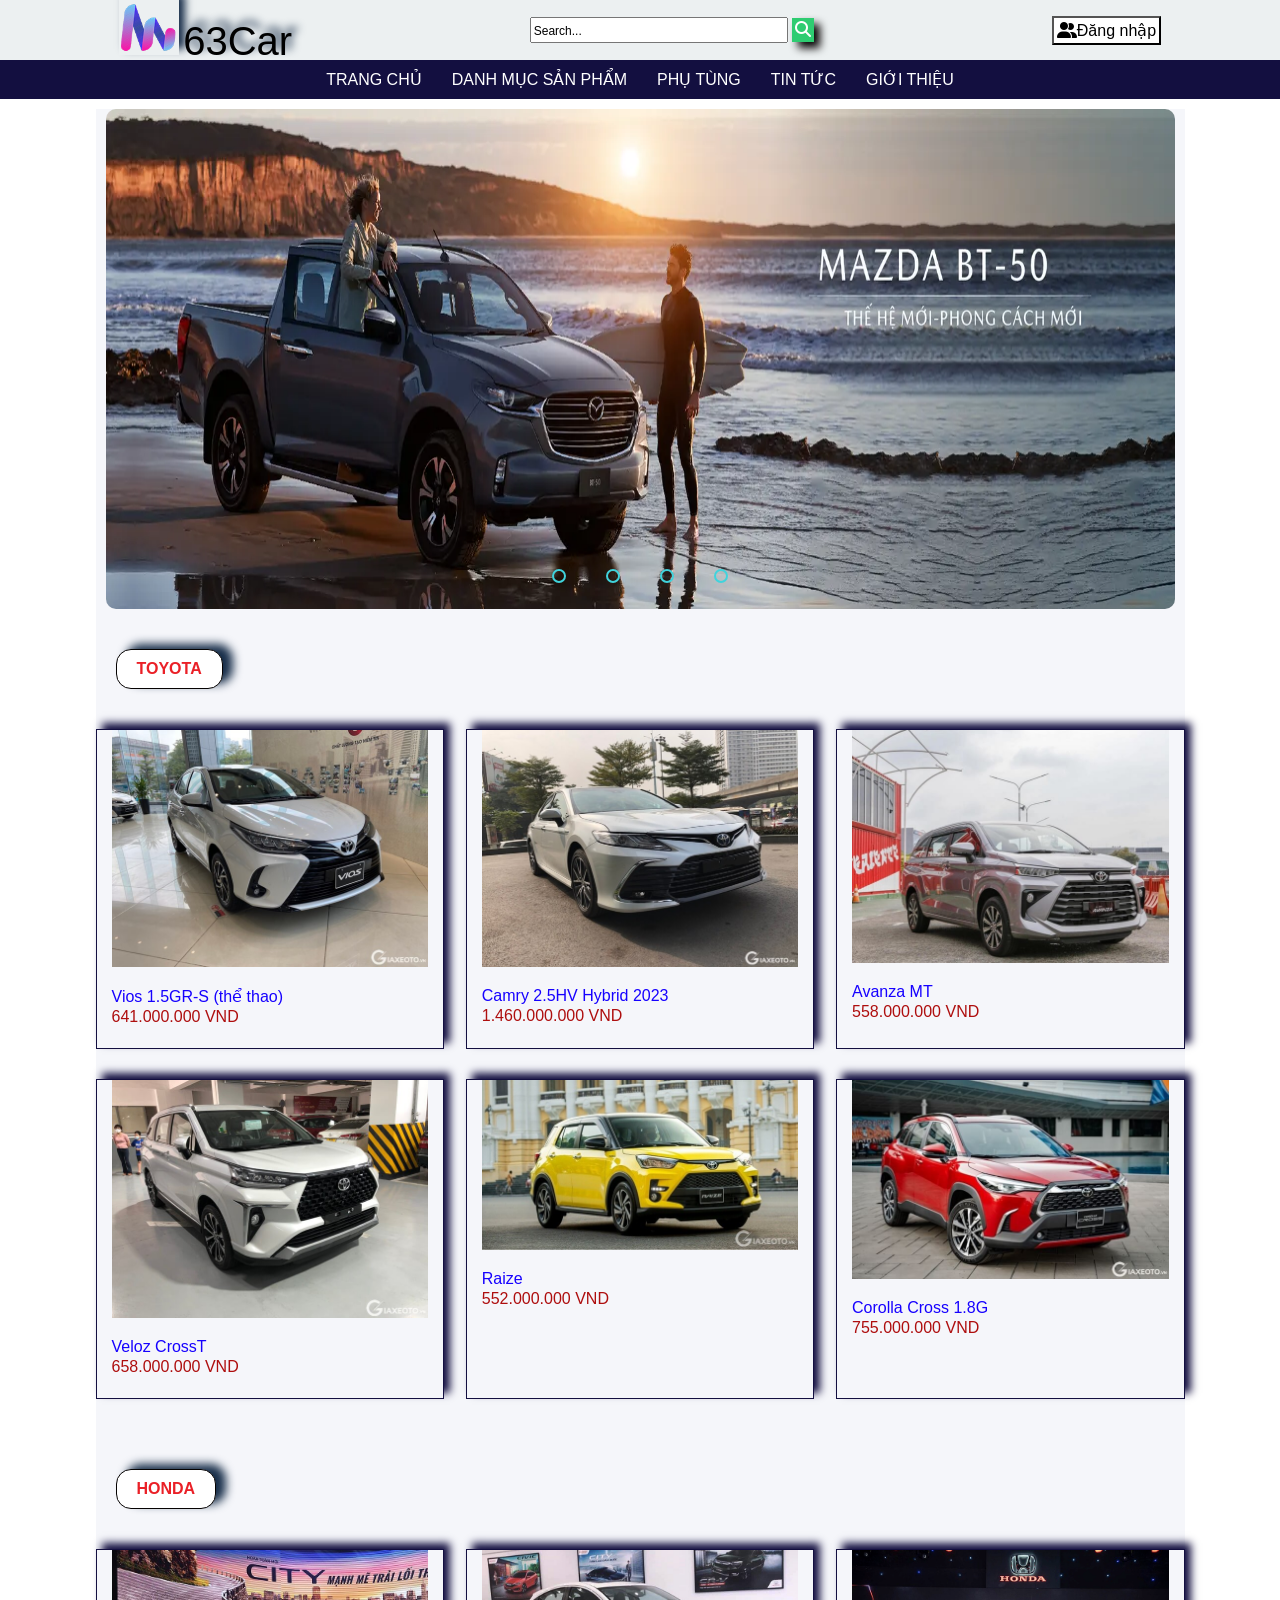
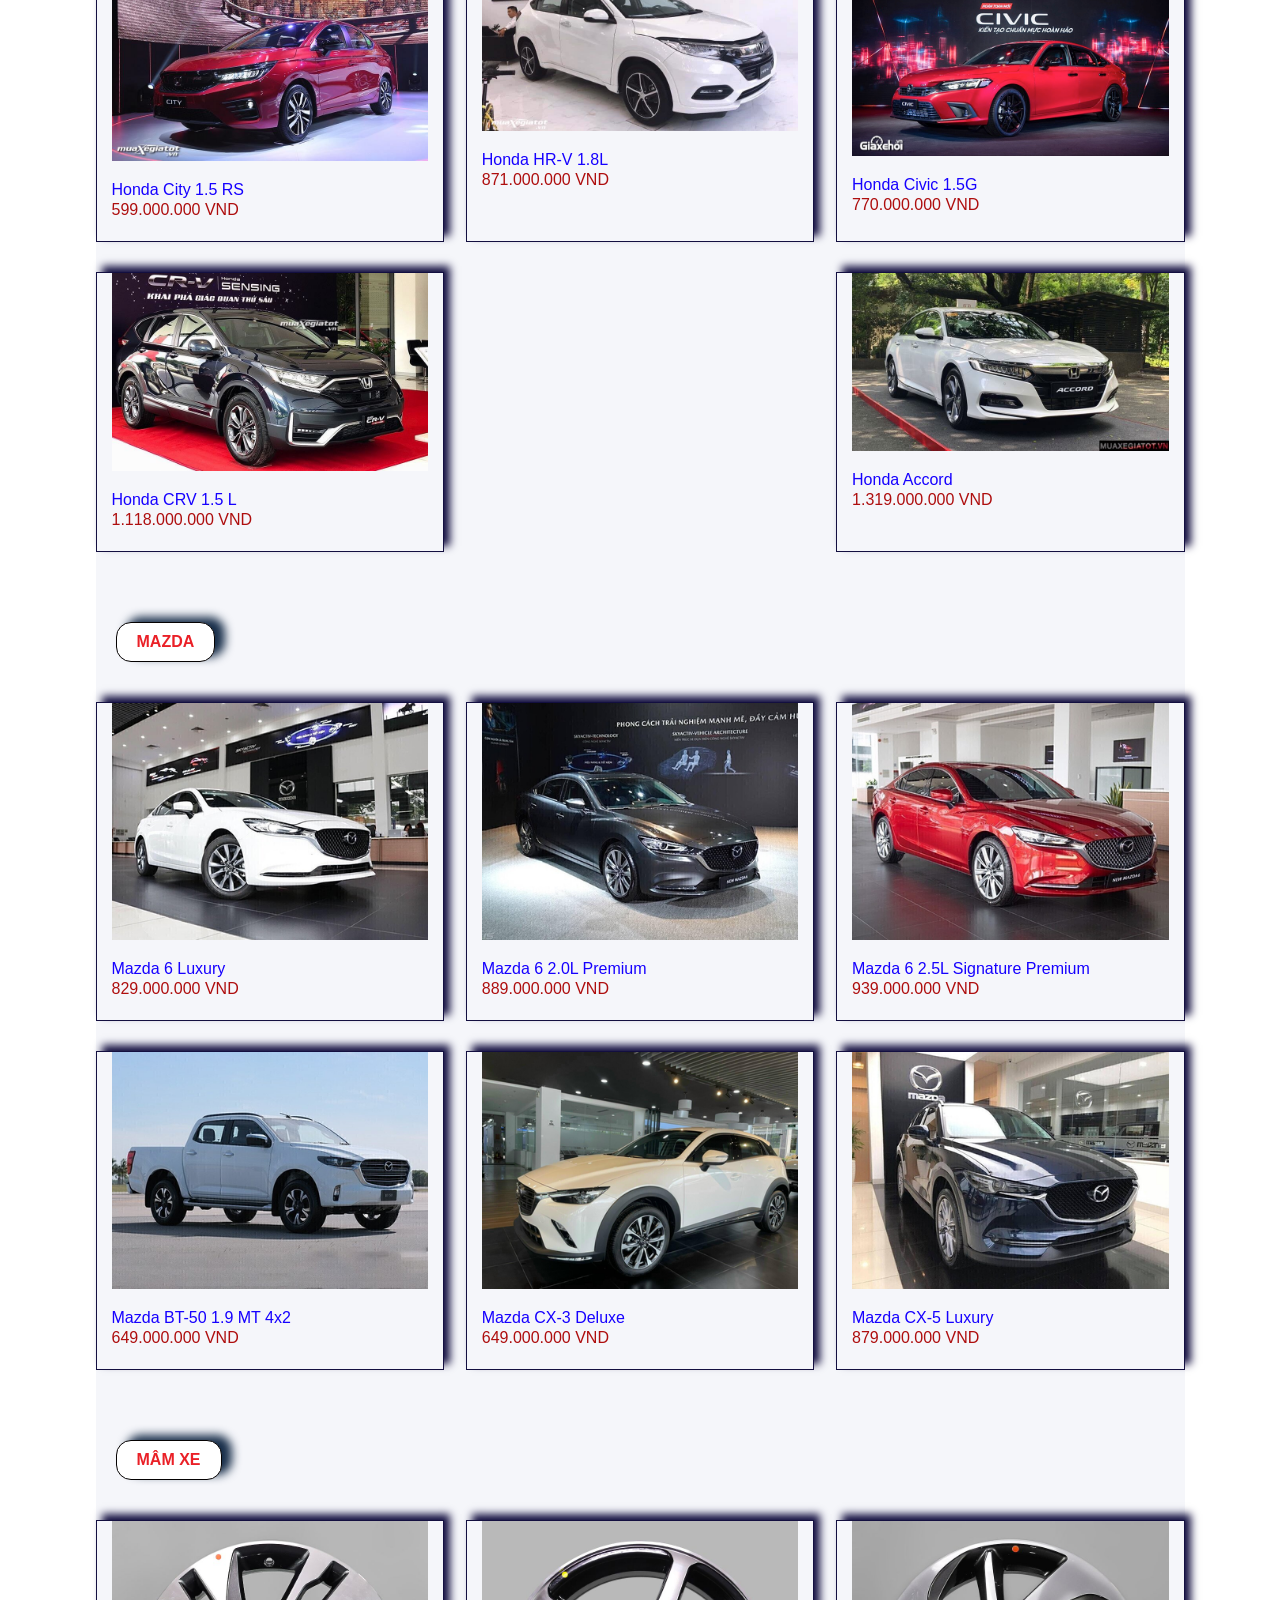
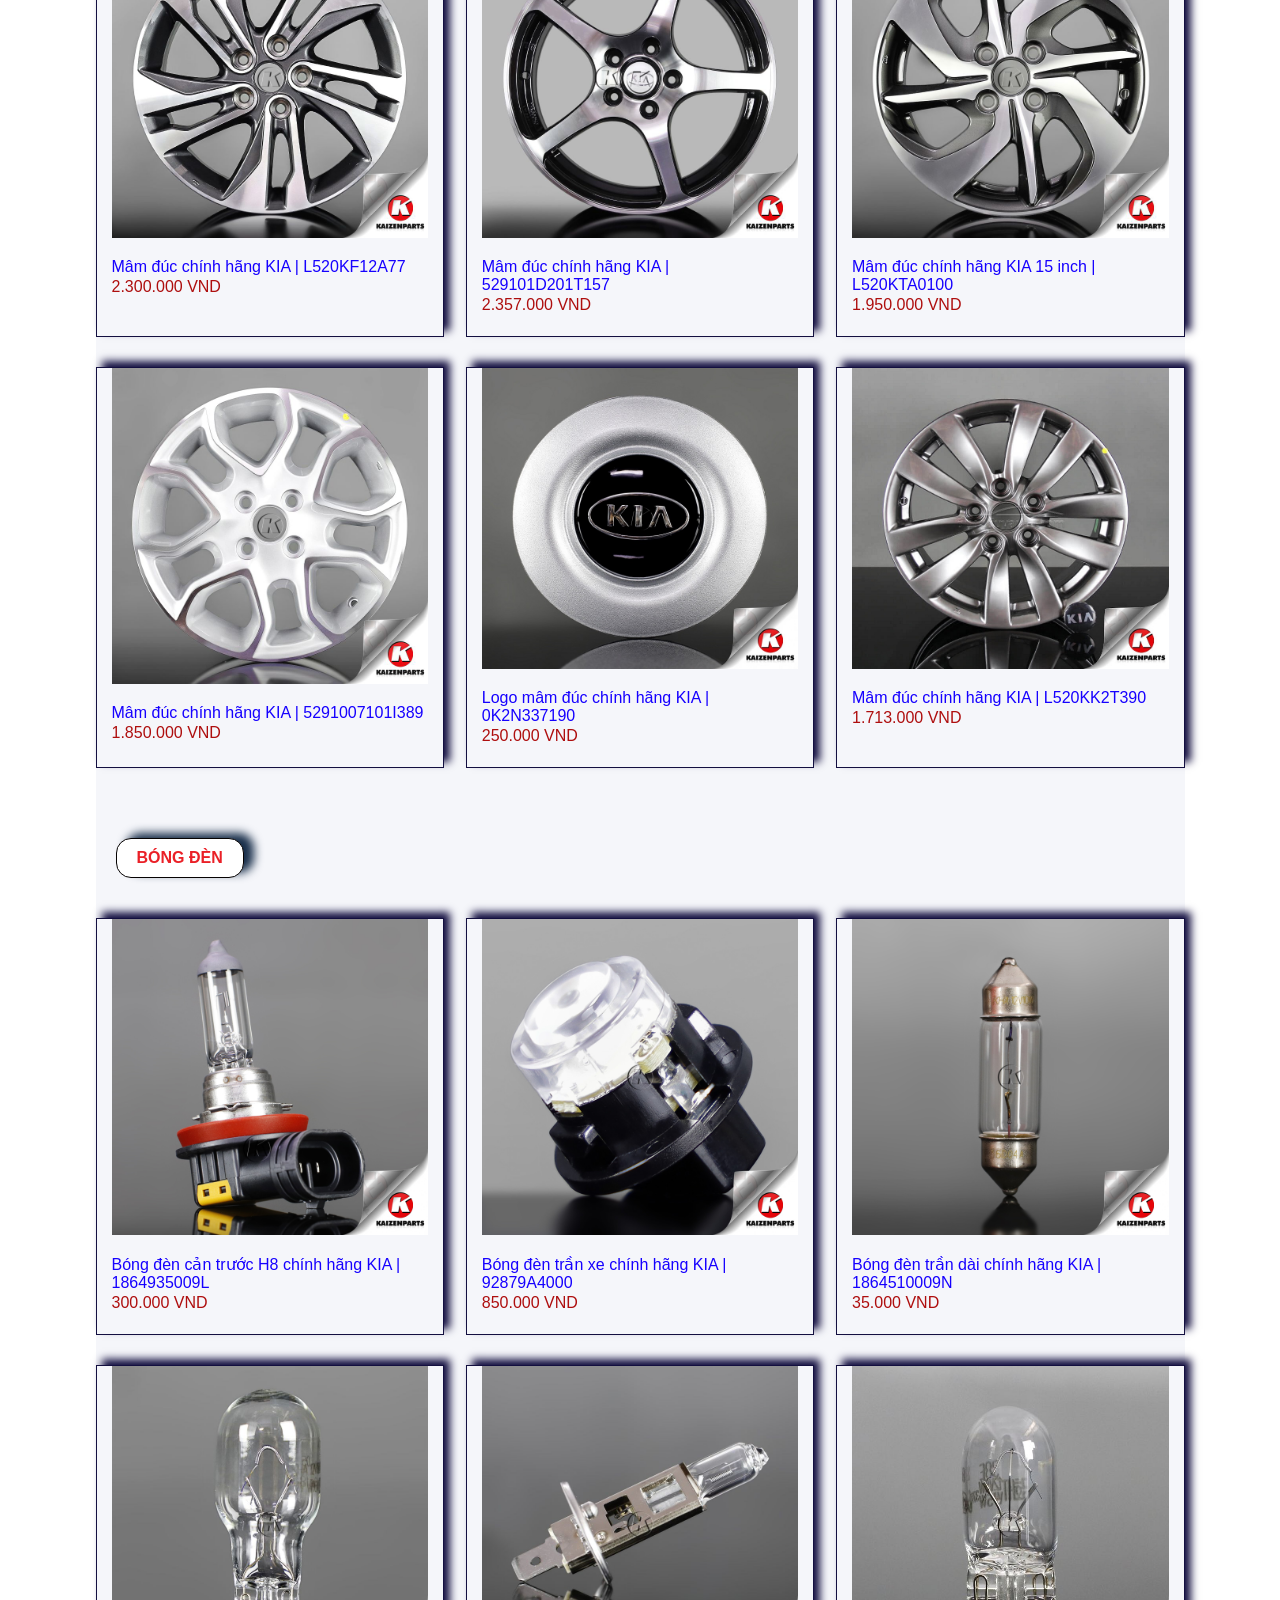
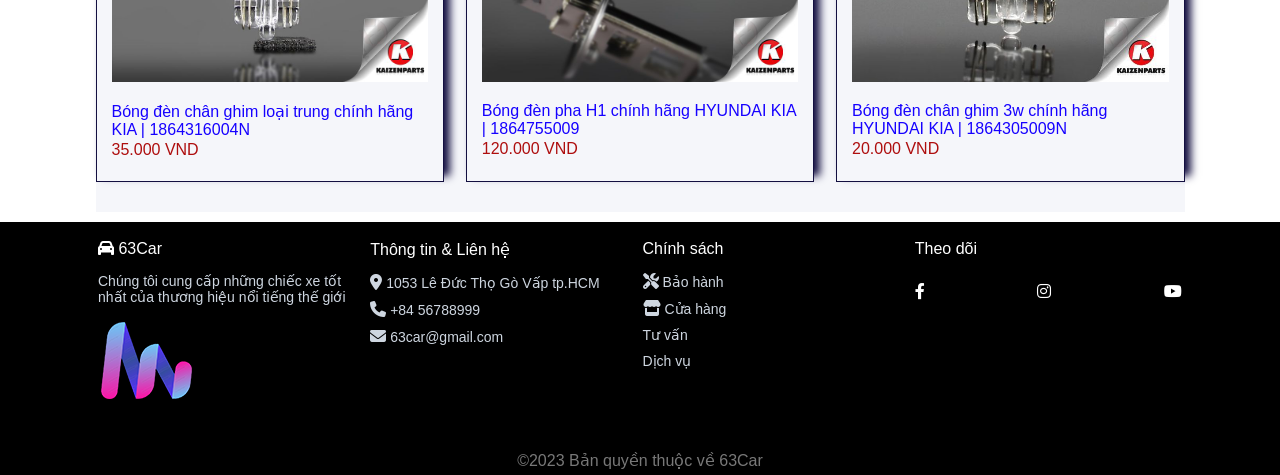
<file: html/index.html>
<!DOCTYPE html>
<html lang="en">

<head>
    <meta charset="UTF-8">
    <meta http-equiv="X-UA-Compatible" content="IE=edge">
    <meta name="viewport" content="width=device-width, initial-scale=1.0">
    <link rel="stylesheet" href="../fontawesome-free-6.4.0/css/all.css">
    <script src="../js/jquery-3.6.4.min.js"></script>
    <script src="../js/datajson.js"></script>
    <link rel="stylesheet" href="../css/style.css">
    <link rel="stylesheet" href="../css/slide.css">
    <script>
        function setMasp(masp) {
            localStorage.setItem("masp", masp)
        }
        $(document).ready(function () {
            $("#toggle").click(function () {
                $("nav").slideToggle();
            })
        })
    </script>
    <script type="text/javascript">
        var counter = 1;
        setInterval(function () {
            document.getElementById('radio' + counter).checked = true
            counter++;
            if (counter > 4) {
                counter = 1;
            }
        }, 4000);
    </script>
    <title>63Car</title>
</head>

<body>
    <div class="wrapper">
        <div class="header">
            <div class="col">
                <div class="logo">
                    <img src="../img/logo/logo.png" alt="">
                    <label for="">63Car</label>
                </div>
            </div>
            <div class="col">
                <div class="btn-tim">
                    <input placeholder="Search..." type="text">
                    <button><i class='fas fa-search'></i></button>
                </div>
            </div>
            <div class="col">
                <a href="../html/login_register.html"><button><i class="fas fa-user-friends"></i>Đăng nhập</button></a>
            </div>
        </div>
        <div id="toggle">
            <i class="fas fa-bars"></i>
        </div>
        <div class="menu">
            <nav>
                <ul class="main-menu">
                    <li>
                        <a href="../html/index.html">TRANG CHỦ</a>
                    </li>
                    <li>
                        <a href="">DANH MỤC SẢN PHẨM</a>
                        <ul class="sub-menu">
                            <li>
                                <a href="#toyota">TOYOTA</a>
                            </li>
                            <li>
                                <a href="#honda">HONDA</a>
                            </li>
                            <li>
                                <a href="#mazda">MAZDA</a>
                            </li>
                        </ul>
                    </li>
                    <li><a href="">PHỤ TÙNG</a>
                        <ul class="sub-menu">
                            <li>
                                <a href="#mamxe">MÂM XE</a>
                            </li>
                            <li>
                                <a href="#denxe">BÓNG ĐÈN</a>
                            </li>
                        </ul>
                    </li>
                    <li>
                        <a href="../html/tinTuc.html">TIN TỨC</a>
                    </li>
                    <li>
                        <a href="../html/gioithieu.html">GIỚI THIỆU</a>
                    </li>
                </ul>
            </nav>
        </div>
        <div class="container">
            <div class="wrapper-slider">
                <div class="slider">
                    <div class="slides">
                        <!-- radio buttons start -->
                        <input type="radio" name="radio-btn" id="radio1">
                        <input type="radio" name="radio-btn" id="radio2">
                        <input type="radio" name="radio-btn" id="radio3">
                        <input type="radio" name="radio-btn" id="radio4">

                        <div class="slide first">
                            <img src="../img/slideshow/banner-mazda-8-2296796j31892.webp" alt="">
                        </div>
                        <div class="slide">
                            <img src="../img/slideshow/honda/Honda-City-the-he-5.jpg" alt="">
                        </div>
                        <div class="slide">
                            <img src="../img/slideshow/mazda/11daded2-b3dd-44f0-b1e7-281f820ccb06.png" alt="">
                        </div>
                        <div class="slide">
                            <img src="../img/slideshow/toyota/homepage-banner-desktop-1600x680px.jpg" alt="">
                        </div>

                        <div class="navigation-auto">
                            <div class="auto-btn1"></div>
                            <div class="auto-btn2"></div>
                            <div class="auto-btn3"></div>
                            <div class="auto-btn4"></div>
                        </div>
                    </div>
                    <div class="navigation-manual">
                        <label for="radio1" class="manual-btn"></label>
                        <label for="radio2" class="manual-btn"></label>
                        <label for="radio3" class="manual-btn"></label>
                        <label for="radio4" class="manual-btn"></label>
                    </div>
                </div>
            </div>
            <div class="toyota" id="toyota">
                <div class="headline">
                    <h3>TOYOTA</h3>
                </div>
                <div>
                    <ul class="products">
                        <li>
                            <div class="product-item">
                                <div class="product-top">
                                    <a href="../html/chiTietSanPham.html" onclick="setMasp(1)" class="product-thumb">
                                        <img src="../img/toyota/p1-1.jpeg" alt="">
                                    </a>
                                    <a href="../html/chiTietSanPham.html" onclick="setMasp(1)" class="buy-now">Mua
                                        ngay</a>
                                    <!-- mua ngay -->
                                </div>
                                <div class="product-info">
                                    <a href="../html/chiTietSanPham.html" onclick="setMasp(1)" class="product-name">Vios
                                        1.5GR-S (thể thao)</a>
                                    <div class="product-price">641.000.000 VND</div>
                                </div>
                            </div>
                        </li>
                        <li>
                            <div class="product-item">
                                <div class="product-top">
                                    <a href="../html/chiTietSanPham.html" onclick="setMasp(2)" class="product-thumb">
                                        <img src="../img/toyota/p2-1.jpg" alt="">
                                    </a>
                                    <a href="../html/chiTietSanPham.html" onclick="setMasp(2)" class="buy-now">Mua
                                        ngay</a>
                                    <!-- mua ngay -->
                                </div>
                                <div class="product-info">
                                    <a href="../html/chiTietSanPham.html" onclick="setMasp(2)"
                                        class="product-name">Camry 2.5HV Hybrid 2023</a>
                                    <div class="product-price">1.460.000.000 VND</div>
                                </div>
                            </div>
                        </li>
                        <li>
                            <div class="product-item">
                                <div class="product-top">
                                    <a href="../html/chiTietSanPham.html" onclick="setMasp(3)" class="product-thumb">
                                        <img src="../img/toyota/p3-1.jpg" alt="">
                                    </a>
                                    <a href="../html/chiTietSanPham.html" onclick="setMasp(3)" class="buy-now">Mua
                                        ngay</a>
                                    <!-- mua ngay -->
                                </div>
                                <div class="product-info">
                                    <a href="../html/chiTietSanPham.html" onclick="setMasp(3)"
                                        class="product-name">Avanza MT</a>
                                    <div class="product-price">558.000.000 VND</div>
                                </div>
                            </div>
                        </li>
                        <li>
                            <div class="product-item">
                                <div class="product-top">
                                    <a href="../html/chiTietSanPham.html" onclick="setMasp(4)" class="product-thumb">
                                        <img src="../img/toyota/p4-1.jpg" alt="">
                                    </a>
                                    <a href="../html/chiTietSanPham.html" onclick="setMasp(4)" class="buy-now">Mua
                                        ngay</a>
                                    <!-- mua ngay -->
                                </div>
                                <div class="product-info">
                                    <a href="../html/chiTietSanPham.html" onclick="setMasp(4)"
                                        class="product-name">Veloz CrossT</a>
                                    <div class="product-price">658.000.000 VND</div>
                                </div>
                            </div>
                        </li>
                        <li>
                            <div class="product-item">
                                <div class="product-top">
                                    <a href="../html/chiTietSanPham.html" onclick="setMasp(5)" class="product-thumb">
                                        <img src="../img/toyota/p5-1.jpg" alt="">
                                    </a>
                                    <a href="../html/chiTietSanPham.html" onclick="setMasp(5)" class="buy-now">Mua
                                        ngay</a>
                                    <!-- mua ngay -->
                                </div>
                                <div class="product-info">
                                    <a href="../html/chiTietSanPham.html" onclick="setMasp(5)"
                                        class="product-name">Raize</a>
                                    <div class="product-price">552.000.000 VND</div>
                                </div>
                            </div>
                        </li>
                        <li>
                            <div class="product-item">
                                <div class="product-top">
                                    <a href="../html/chiTietSanPham.html" onclick="setMasp(6)" class="product-thumb">
                                        <img src="../img/toyota/p6-1.jpeg" alt="">
                                    </a>
                                    <a href="../html/chiTietSanPham.html" onclick="setMasp(6)" class="buy-now">Mua
                                        ngay</a>
                                    <!-- mua ngay -->
                                </div>
                                <div class="product-info">
                                    <a href="../html/chiTietSanPham.html" onclick="setMasp(6)"
                                        class="product-name">Corolla Cross 1.8G</a>
                                    <div class="product-price">755.000.000 VND</div>
                                </div>
                            </div>
                        </li>
                    </ul>
                </div>
            </div>
            <div class="honda" id="honda">
                <div class="headline">
                    <h3>HONDA</h3>
                </div>
                <div>
                    <ul class="products">
                        <li>
                            <div class="product-item">
                                <div class="product-top">
                                    <a href="../html/chiTietSanPham.html" onclick="setMasp(7)" class="product-thumb">
                                        <img src="../img/honda/p1-2.jpg" alt="">
                                    </a>
                                    <a href="../html/chiTietSanPham.html" onclick="setMasp(7)" class="buy-now">Mua
                                        ngay</a>
                                    <!-- mua ngay -->
                                </div>
                                <div class="product-info">
                                    <a href="../html/chiTietSanPham.html" onclick="setMasp(7)"
                                        class="product-name">Honda City 1.5 RS</a>
                                    <div class="product-price">599.000.000 VND</div>
                                </div>
                            </div>
                        </li>
                        <li>
                            <div class="product-item">
                                <div class="product-top">
                                    <a href="../html/chiTietSanPham.html" onclick="setMasp(8)" class="product-thumb">
                                        <img src="../img/honda/p2-2.jpg" alt="">
                                    </a>
                                    <a href="../html/chiTietSanPham.html" onclick="setMasp(8)" class="buy-now">Mua
                                        ngay</a>
                                    <!-- mua ngay -->
                                </div>
                                <div class="product-info">
                                    <a href="../html/chiTietSanPham.html" onclick="setMasp(8)"
                                        class="product-name">Honda HR-V 1.8L</a>
                                    <div class="product-price">871.000.000 VND</div>
                                </div>
                            </div>
                        </li>
                        <li>
                            <div class="product-item">
                                <div class="product-top">
                                    <a href="../html/chiTietSanPham.html" onclick="setMasp(9)" class="product-thumb">
                                        <img src="../img/honda/p3-2.jpg" alt="">
                                    </a>
                                    <a href="../html/chiTietSanPham.html" onclick="setMasp(9)" class="buy-now">Mua
                                        ngay</a>
                                    <!-- mua ngay -->
                                </div>
                                <div class="product-info">
                                    <a href="../html/chiTietSanPham.html" onclick="setMasp(9)"
                                        class="product-name">Honda Civic 1.5G</a>
                                    <div class="product-price">770.000.000 VND</div>
                                </div>
                            </div>
                        </li>
                        <li>
                            <div class="product-item">
                                <div class="product-top">
                                    <a href="../html/chiTietSanPham.html" onclick="setMasp(10)" class="product-thumb">
                                        <img src="../img/honda/p4-2.jpg" alt="">
                                    </a>
                                    <a href="../html/chiTietSanPham.html" onclick="setMasp(10)" class="buy-now">Mua
                                        ngay</a>
                                    <!-- mua ngay -->
                                </div>
                                <div class="product-info">
                                    <a href="../html/chiTietSanPham.html" onclick="setMasp(10)"
                                        class="product-name">Honda CRV 1.5 L</a>
                                    <div class="product-price">1.118.000.000 VND</div>
                                </div>
                            </div>
                        </li>
                        <li>
                            <div class="product-item">
                                <div class="product-top">
                                    <a href="../html/chiTietSanPham.html" onclick="setMasp(11)" class="product-thumb">
                                        <img src="../img/honda/p5-2.jpg" alt="">
                                    </a>
                                    <a href="../html/chiTietSanPham.html" onclick="setMasp(11)" class="buy-now">Mua
                                        ngay</a>
                                    <!-- mua ngay -->
                                </div>
                                <div class="product-info">
                                    <a href="../html/chiTietSanPham.html" onclick="setMasp(11)"
                                        class="product-name">Honda Accord</a>
                                    <div class="product-price">1.319.000.000 VND</div>
                                </div>
                            </div>
                        </li>
                    </ul>
                </div>
            </div>
            <div class="mazda" id="mazda">
                <div class="headline">
                    <h3>MAZDA</h3>
                </div>
                <div>
                    <ul class="products">
                        <li>
                            <div class="product-item">
                                <div class="product-top">
                                    <a href="../html/chiTietSanPham.html" onclick="setMasp(12)" class="product-thumb">
                                        <img src="../img/mazda/p1-3.webp" alt="">
                                    </a>
                                    <a href="../html/chiTietSanPham.html" onclick="setMasp(12)" class="buy-now">Mua
                                        ngay</a>
                                    <!-- mua ngay -->
                                </div>
                                <div class="product-info">
                                    <a href="../html/chiTietSanPham.html" onclick="setMasp(12)" class="product-name">
                                        Mazda 6 Luxury</a>
                                    <div class="product-price">829.000.000 VND</div>
                                </div>
                            </div>
                        </li>
                        <li>
                            <div class="product-item">
                                <div class="product-top">
                                    <a href="../html/chiTietSanPham.html" onclick="setMasp(13)" class="product-thumb">
                                        <img src="../img/mazda/p2-3.webp" alt="">
                                    </a>
                                    <a href="../html/chiTietSanPham.html" onclick="setMasp(13)" class="buy-now">Mua
                                        ngay</a>
                                    <!-- mua ngay -->
                                </div>
                                <div class="product-info">
                                    <a href="../html/chiTietSanPham.html" onclick="setMasp(13)" class="product-name">
                                        Mazda 6 2.0L Premium</a>
                                    <div class="product-price">889.000.000 VND</div>
                                </div>
                            </div>
                        </li>
                        <li>
                            <div class="product-item">
                                <div class="product-top">
                                    <a href="../html/chiTietSanPham.html" onclick="setMasp(14)" class="product-thumb">
                                        <img src="../img/mazda/p3-3.webp" alt="">
                                    </a>
                                    <a href="../html/chiTietSanPham.html" onclick="setMasp(14)" class="buy-now">Mua
                                        ngay</a>
                                    <!-- mua ngay -->
                                </div>
                                <div class="product-info">
                                    <a href="../html/chiTietSanPham.html" onclick="setMasp(14)" class="product-name">
                                        Mazda 6 2.5L Signature Premium</a>
                                    <div class="product-price">939.000.000 VND</div>
                                </div>
                            </div>
                        </li>
                        <li>
                            <div class="product-item">
                                <div class="product-top">
                                    <a href="../html/chiTietSanPham.html" onclick="setMasp(15)" class="product-thumb">
                                        <img src="../img/mazda/p4-3.webp" alt="">
                                    </a>
                                    <a href="../html/chiTietSanPham.html" onclick="setMasp(15)" class="buy-now">Mua
                                        ngay</a>
                                    <!-- mua ngay -->
                                </div>
                                <div class="product-info">
                                    <a href="../html/chiTietSanPham.html" onclick="setMasp(15)" class="product-name">
                                    Mazda BT-50 1.9 MT 4x2</a>
                                    <div class="product-price">649.000.000 VND</div>
                                </div>
                            </div>
                        </li>
                        <li>
                            <div class="product-item">
                                <div class="product-top">
                                    <a href="../html/chiTietSanPham.html" onclick="setMasp(16)" class="product-thumb">
                                        <img src="../img/mazda/p5-3.webp" alt="">
                                    </a>
                                    <a href="../html/chiTietSanPham.html" onclick="setMasp(16)" class="buy-now">Mua
                                        ngay</a>
                                    <!-- mua ngay -->
                                </div>
                                <div class="product-info">
                                    <a href="../html/chiTietSanPham.html" onclick="setMasp(16)"
                                        class="product-name">Mazda CX-3 Deluxe</a>
                                    <div class="product-price">649.000.000 VND</div>
                                </div>
                            </div>
                        </li>
                        <li>
                            <div class="product-item">
                                <div class="product-top">
                                    <a href="../html/chiTietSanPham.html" onclick="setMasp(17)" class="product-thumb">
                                        <img src="../img/mazda/p6-3.webp" alt="">
                                    </a>
                                    <a href="../html/chiTietSanPham.html" onclick="setMasp(17)" class="buy-now">Mua
                                        ngay</a>
                                    <!-- mua ngay -->
                                </div>
                                <div class="product-info">
                                    <a href="../html/chiTietSanPham.html" onclick="setMasp(17)" class="product-name">
                                        Mazda CX-5 Luxury</a>
                                    <div class="product-price">879.000.000 VND</div>
                                </div>
                            </div>
                        </li>
                    </ul>
                </div>
            </div>

            <!--------Phụ tùng ------->
            <div class="phutung-mamxe" id="mamxe">
                <div class="headline">
                    <h3>MÂM XE</h3>
                </div>
                <div>
                    <ul class="products">
                        <li>
                            <div class="product-item">
                                <div class="product-top">
                                    <a href="../html/chiTietSanPham.html" onclick="setMasp(18)" class="product-thumb">
                                        <img src="../img/mamxe/ptm1.jpg" alt="">
                                    </a>
                                    <a href="../html/chiTietSanPham.html" onclick="setMasp(18)" class="buy-now">Mua
                                        ngay</a>
                                    <!-- mua ngay -->
                                </div>
                                <div class="product-info">
                                    <a href="../html/chiTietSanPham.html" onclick="setMasp(18)" class="product-name">Mâm
                                        đúc chính hãng KIA | L520KF12A77</a>
                                    <div class="product-price">2.300.000 VND</div>
                                </div>
                            </div>
                        </li>
                        <li>
                            <div class="product-item">
                                <div class="product-top">
                                    <a href="../html/chiTietSanPham.html" onclick="setMasp(19)" class="product-thumb">
                                        <img src="../img/mamxe/ptm2.jpg" alt="">
                                    </a>
                                    <a href="../html/chiTietSanPham.html" onclick="setMasp(19)" class="buy-now">Mua
                                        ngay</a>
                                    <!-- mua ngay -->
                                </div>
                                <div class="product-info">
                                    <a href="../html/chiTietSanPham.html" onclick="setMasp(19)" class="product-name">Mâm
                                        đúc chính hãng KIA | 529101D201T157</a>
                                    <div class="product-price">2.357.000 VND</div>
                                </div>
                            </div>
                        </li>
                        <li>
                            <div class="product-item">
                                <div class="product-top">
                                    <a href="../html/chiTietSanPham.html" onclick="setMasp(20)" class="product-thumb">
                                        <img src="../img/mamxe/ptm3.jpg" alt="">
                                    </a>
                                    <a href="../html/chiTietSanPham.html" onclick="setMasp(20)" class="buy-now">Mua
                                        ngay</a>
                                    <!-- mua ngay -->
                                </div>
                                <div class="product-info">
                                    <a href="../html/chiTietSanPham.html" onclick="setMasp(20)" class="product-name">Mâm
                                        đúc chính hãng KIA 15 inch | L520KTA0100</a>
                                    <div class="product-price">1.950.000 VND</div>
                                </div>
                            </div>
                        </li>
                        <li>
                            <div class="product-item">
                                <div class="product-top">
                                    <a href="../html/chiTietSanPham.html" onclick="setMasp(21)" class="product-thumb">
                                        <img src="../img/mamxe/ptm4.jpg" alt="">
                                    </a>
                                    <a href="../html/chiTietSanPham.html" onclick="setMasp(21)" class="buy-now">Mua
                                        ngay</a>
                                    <!-- mua ngay -->
                                </div>
                                <div class="product-info">
                                    <a href="../html/chiTietSanPham.html" onclick="setMasp(21)" class="product-name">Mâm
                                        đúc chính hãng KIA | 5291007101I389</a>
                                    <div class="product-price">1.850.000 VND</div>
                                </div>
                            </div>
                        </li>
                        <li>
                            <div class="product-item">
                                <div class="product-top">
                                    <a href="../html/chiTietSanPham.html" onclick="setMasp(22)" class="product-thumb">
                                        <img src="../img/mamxe/ptm5.jpg" alt="">
                                    </a>
                                    <a href="../html/chiTietSanPham.html" onclick="setMasp(22)" class="buy-now">Mua
                                        ngay</a>
                                    <!-- mua ngay -->
                                </div>
                                <div class="product-info">
                                    <a href="../html/chiTietSanPham.html" onclick="setMasp(22)"
                                        class="product-name">Logo mâm đúc chính hãng KIA | 0K2N337190</a>
                                    <div class="product-price">250.000 VND</div>
                                </div>
                            </div>
                        </li>
                        <li>
                            <div class="product-item">
                                <div class="product-top">
                                    <a href="../html/chiTietSanPham.html" onclick="setMasp(23)" class="product-thumb">
                                        <img src="../img/mamxe/ptm6.jpg" alt="">
                                    </a>
                                    <a href="../html/chiTietSanPham.html" onclick="setMasp(23)" class="buy-now">Mua
                                        ngay</a>
                                    <!-- mua ngay -->
                                </div>
                                <div class="product-info">
                                    <a href="../html/chiTietSanPham.html" onclick="setMasp(23)" class="product-name">Mâm
                                        đúc chính hãng KIA | L520KK2T390</a>
                                    <div class="product-price">1.713.000 VND</div>
                                </div>
                            </div>
                        </li>

                    </ul>
                </div>
            </div>

            <div class="phutung-denxe" id="denxe">
                <div class="headline">
                    <h3>BÓNG ĐÈN</h3>
                </div>
                <div>
                    <ul class="products">
                        <li>
                            <div class="product-item">
                                <div class="product-top">
                                    <a href="../html/chiTietSanPham.html" onclick="setMasp(24)" class="product-thumb">
                                        <img src="../img/bongden/bd1.jpg" alt="">
                                    </a>
                                    <a href="../html/chiTietSanPham.html" onclick="setMasp(24)" class="buy-now">Mua
                                        ngay</a>
                                    <!-- mua ngay -->
                                </div>
                                <div class="product-info">
                                    <a href="../html/chiTietSanPham.html" onclick="setMasp(24)"
                                        class="product-name">Bóng đèn cản trước H8 chính hãng KIA |
                                        1864935009L</a>
                                    <div class="product-price">300.000 VND</div>
                                </div>
                            </div>
                        </li>
                        <li>
                            <div class="product-item">
                                <div class="product-top">
                                    <a href="../html/chiTietSanPham.html" onclick="setMasp(25)" class="product-thumb">
                                        <img src="../img/bongden/bd2.jpg" alt="">
                                    </a>
                                    <a href="../html/chiTietSanPham.html" onclick="setMasp(25)" class="buy-now">Mua
                                        ngay</a>
                                    <!-- mua ngay -->
                                </div>
                                <div class="product-info">
                                    <a href="../html/chiTietSanPham.html" onclick="setMasp(25)"
                                        class="product-name">Bóng đèn trần xe chính hãng KIA | 92879A4000</a>
                                    <div class="product-price">850.000 VND</div>
                                </div>
                            </div>
                        </li>
                        <li>
                            <div class="product-item">
                                <div class="product-top">
                                    <a href="../html/chiTietSanPham.html" onclick="setMasp(26)" class="product-thumb">
                                        <img src="../img/bongden/bd3.jpg" alt="">
                                    </a>
                                    <a href="../html/chiTietSanPham.html" onclick="setMasp(26)" class="buy-now">Mua
                                        ngay</a>
                                    <!-- mua ngay -->
                                </div>
                                <div class="product-info">
                                    <a href="../html/chiTietSanPham.html" onclick="setMasp(26)"
                                        class="product-name">Bóng đèn trần dài chính hãng KIA | 1864510009N</a>
                                    <div class="product-price">35.000 VND</div>
                                </div>
                            </div>
                        </li>
                        <li>
                            <div class="product-item">
                                <div class="product-top">
                                    <a href="../html/chiTietSanPham.html" onclick="setMasp(27)" class="product-thumb">
                                        <img src="../img/bongden/bd4.jpg" alt="">
                                    </a>
                                    <a href="../html/chiTietSanPham.html" onclick="setMasp(27)" class="buy-now">Mua
                                        ngay</a>
                                    <!-- mua ngay -->
                                </div>
                                <div class="product-info">
                                    <a href="../html/chiTietSanPham.html" onclick="setMasp(27)"
                                        class="product-name">Bóng đèn chân ghim loại trung chính hãng KIA |
                                        1864316004N</a>
                                    <div class="product-price">35.000 VND</div>
                                </div>
                            </div>
                        </li>
                        <li>
                            <div class="product-item">
                                <div class="product-top">
                                    <a href="../html/chiTietSanPham.html" onclick="setMasp(28)" class="product-thumb">
                                        <img src="../img/bongden/bd5.jpg" alt="">
                                    </a>
                                    <a href="../html/chiTietSanPham.html" onclick="setMasp(28)" class="buy-now">Mua
                                        ngay</a>
                                    <!-- mua ngay -->
                                </div>
                                <div class="product-info">
                                    <a href="../html/chiTietSanPham.html" onclick="setMasp(28)"
                                        class="product-name">Bóng đèn pha H1 chính hãng HYUNDAI KIA |
                                        1864755009</a>
                                    <div class="product-price">120.000 VND</div>
                                </div>
                            </div>
                        </li>
                        <li>
                            <div class="product-item">
                                <div class="product-top">
                                    <a href="../html/chiTietSanPham.html" onclick="setMasp(29)" class="product-thumb">
                                        <img src="../img/bongden/bd6.jpg" alt="">
                                    </a>
                                    <a href="../html/chiTietSanPham.html" onclick="setMasp(29)" class="buy-now">Mua
                                        ngay</a>
                                    <!-- mua ngay -->
                                </div>
                                <div class="product-info">
                                    <a href="../html/chiTietSanPham.html" onclick="setMasp(29)"
                                        class="product-name">Bóng đèn chân ghim 3w chính hãng HYUNDAI KIA |
                                        1864305009N</a>
                                    <div class="product-price">20.000 VND</div>
                                </div>
                            </div>
                        </li>
                    </ul>
                </div>
            </div>

        </div>
        <footer>
            <div class="table">
                <div class="col">
                    <h3><i class="fa fa-car"></i> 63Car</h3>
                    <div class="row">
                        <P>Chúng tôi cung cấp những chiếc xe tốt nhất của thương hiệu nổi tiếng thế giới</P>
                        <p><img src="../img/logo/logo.png" alt=""></p>
                    </div>
                </div>
                <div class="col">
                    <h3>Thông tin & Liên hệ</h3>
                    <div class="row">
                        <p><i class="fa fa-location-dot"></i> 1053 Lê Đức Thọ Gò Vấp tp.HCM</p>
                        <P><i class="fas fa-phone"></i> +84 56788999</P>
                        <p><i class="fa fa-envelope"></i> 63car@gmail.com</p>
                    </div>
                </div>
                <div class="col">
                    <h3>Chính sách</h3>
                    <div class="row">
                        <P><i class="fa fa-screwdriver-wrench"></i> Bảo hành</P>
                        <p><i class="fa-solid fa-store"></i> Cửa hàng</p>
                        <p>Tư vấn</p>
                        <p>Dịch vụ</p>
                    </div>

                </div>
                <div class="col">
                    <h3>Theo dõi</h3>
                    <div class="row">
                        <p><a href=""><i class="fa-brands fa-facebook-f"></i></a></p>
                        <p><a href=""><i class="fa-brands fa-instagram"></i></a></p>
                        <p><a href=""><i class="fa-brands fa-youtube"></i></a></p>
                    </div>
                </div>
            </div>
        </footer>
        <div class="footer-bot">
            <P>©2023 Bản quyền thuộc về 63Car</P>
        </div>
    </div>
    </div>
 
</body>

</html>
</file>
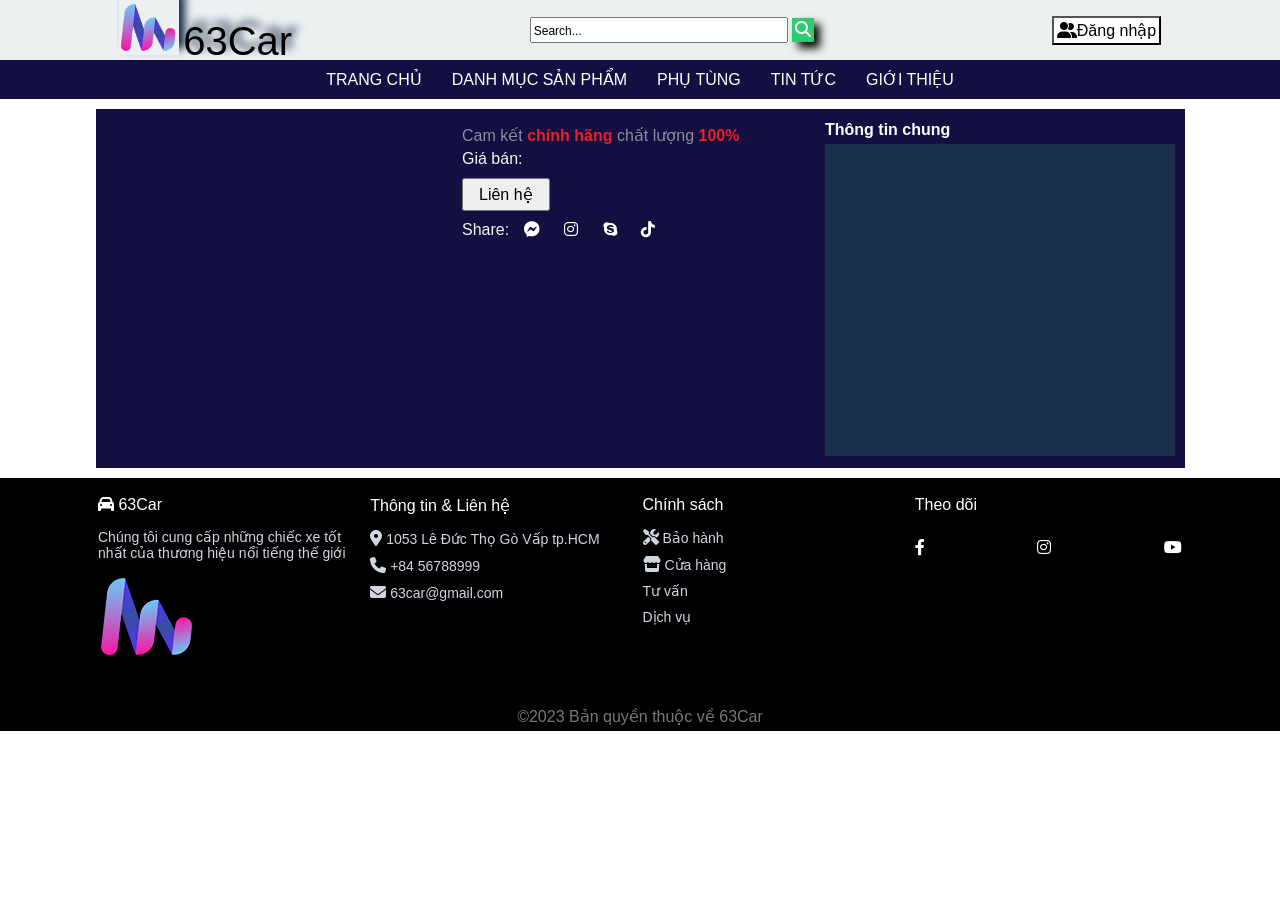
<file: html/chiTietSanPham.html>
<!DOCTYPE html>
<html lang="en">

<head>
    <meta charset="UTF-8">
    <meta http-equiv="X-UA-Compatible" content="IE=edge">
    <meta name="viewport" content="width=device-width, initial-scale=1.0">
    <link rel="stylesheet" href="../fontawesome-free-6.4.0/css/all.css">
    <script src="../js/jquery-3.6.4.min.js"></script>
    <script src="../js/chiTietSanPham.js"></script>
    <link rel="stylesheet" href="../css/style.css">
    <title>Chi tiết</title>
    <script>
        $(document).ready(function () {
            $("#toggle").click(function () {
                $("nav").slideToggle();
            })
        })
    </script>
</head>
<body>
    <div class="wrapper">
        <div class="header">
            <div class="col">
                <div class="logo">
                    <img src="../img/logo/logo.png" alt="">
                    <label for="">63Car</label>
                </div>
            </div>
            <div class="col">
                <div class="btn-tim">
                    <input placeholder="Search..." type="text">
                    <button><i class='fas fa-search'></i></button>
                </div>
            </div>
            <div class="col">
                <a href="../html/login_register.html"><button><i class="fas fa-user-friends"></i>Đăng nhập</button></a>
            </div>
        </div>
        <div id="toggle">
            <i class="fas fa-bars"></i>
        </div>
        <div class="menu">
            <nav>
                <ul class="main-menu">
                    <li>
                        <a href="../html/index.html">TRANG CHỦ</a>
                    </li>
                    <li>
                        <a href="">DANH MỤC SẢN PHẨM</a>
                        <ul class="sub-menu">
                            <li>
                                <a href="../html/index.html#toyota">TOYOTA</a>
                            </li>
                            <li>
                                <a href="../html/index.html#honda">HONDA</a>
                            </li>
                            <li>
                                <a href="../html/index.html#mazda">MAZDA</a>
                            </li>
                        </ul>
                    </li>
                    <li><a href="">PHỤ TÙNG</a>
                        <ul class="sub-menu">
                            <li>
                                <a href="../html/index.html#mamxe">MÂM XE</a>
                            </li>
                            <li>
                                <a href="../html/index.html#denxe">BÓNG ĐÈN</a>
                            </li>
                        </ul>
                    </li>
                    <li>
                        <a href="../html/tinTuc.html">TIN TỨC</a>
                    </li>
                    <li>
                        <a href="../html/gioithieu.html">GIỚI THIỆU</a>
                    </li>
                </ul>
            </nav>
        </div>
        <div class="container">
            <div class="information">
                <div class="row">
                    <div class="col" id="picture">
                    </div>
                    <div class="col">
                        <h3 id="tensp"></h3>
                        <p>Cam kết <b>chính hãng</b> chất lượng <b>100%</b></p>
                        <div class="price">
                            Giá bán: <h4 id="dongia"></h4> 
                        </div>
                        <button>Liên hệ</button>
                        <div class="link">Share:
                            <a href=""><i class="fa-brands fa-facebook-messenger"></i></a>
                            <a href=""><i class="fa-brands fa-instagram"></i></a>
                            <a href=""><i class="fa-brands fa-skype"></i></a>
                            <a href=""><i class="fa-brands fa-tiktok"></i></a>
                        </div>
                    </div>
                    <div class="col">
                        <h3>Thông tin chung</h3>
                        <div class="mota" id="mota"></div>
                    </div>
                </div>
            </div>
        </div>
        <footer>
            <div class="table">
                <div class="col">
                    <h3><i class="fa fa-car"></i> 63Car</h3>
                    <div class="row">
                        <P>Chúng tôi cung cấp những chiếc xe tốt nhất của thương hiệu nổi tiếng thế giới</P>
                        <p><img src="../img/logo/logo.png" alt=""></p>
                    </div>
                </div>
                <div class="col">
                    <h3>Thông tin & Liên hệ</h3>
                    <div class="row">
                        <p><i class="fa fa-location-dot"></i> 1053 Lê Đức Thọ Gò Vấp tp.HCM</p>
                        <P><i class="fas fa-phone"></i> +84 56788999</P>
                        <p><i class="fa fa-envelope"></i> 63car@gmail.com</p>
                    </div>
                </div>
                <div class="col">
                    <h3>Chính sách</h3>
                    <div class="row">
                        <P><i class="fa fa-screwdriver-wrench"></i> Bảo hành</P>
                        <p><i class="fa-solid fa-store"></i> Cửa hàng</p>
                        <p>Tư vấn</p>
                        <p>Dịch vụ</p>
                    </div>

                </div>
                <div class="col">
                    <h3>Theo dõi</h3>
                    <div class="row">
                        <p><a href=""><i class="fa-brands fa-facebook-f"></i></a></p>
                        <p><a href=""><i class="fa-brands fa-instagram"></i></a></p>
                        <p><a href=""><i class="fa-brands fa-youtube"></i></a></p>
                    </div>
                </div>
            </div>
        </footer>
        <div class="footer-bot">
            <P>©2023 Bản quyền thuộc về 63Car</P>
        </div>
    </div>
    </div>
</body>

</html>
</file>
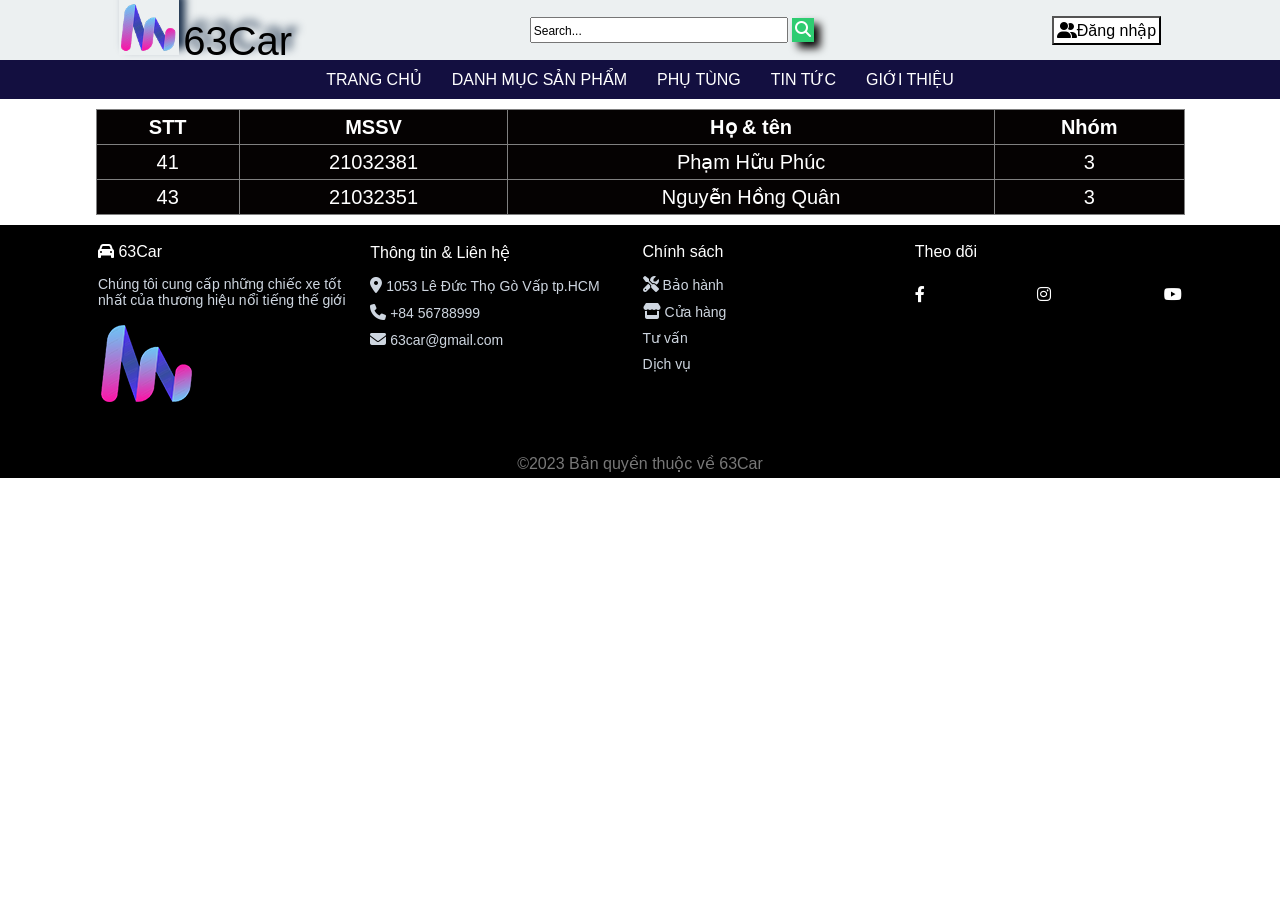
<file: html/gioithieu.html>
<!DOCTYPE html>
<html lang="en">

<head>
    <meta charset="UTF-8">
    <meta http-equiv="X-UA-Compatible" content="IE=edge">
    <meta name="viewport" content="width=device-width, initial-scale=1.0">
    <link rel="stylesheet" href="../fontawesome-free-6.4.0/css/all.css">
    <script src="../js/jquery-3.6.4.min.js"></script>
    <link rel="stylesheet" href="../css/style.css">
    <title>Chi tiết</title>
    <script>
        $(document).ready(function () {
            $("#toggle").click(function () {
                $("nav").slideToggle();
            })
        })
    </script>
</head>
<body>
    <div class="wrapper">
        <div class="header">
            <div class="col">
                <div class="logo">
                    <img src="../img/logo/logo.png" alt="">
                    <label for="">63Car</label>
                </div>
            </div>
            <div class="col">
                <div class="btn-tim">
                    <input placeholder="Search..." type="text">
                    <button><i class='fas fa-search'></i></button>
                </div>
            </div>
            <div class="col">
                <a href="../html/login_register.html"><button><i class="fas fa-user-friends"></i>Đăng nhập</button></a>
            </div>
        </div>
        <div id="toggle">
            <i class="fas fa-bars"></i>
        </div>
        <div class="menu">
            <nav>
                <ul class="main-menu">
                    <li>
                        <a href="../html/index.html">TRANG CHỦ</a>
                    </li>
                    <li>
                        <a href="">DANH MỤC SẢN PHẨM</a>
                        <ul class="sub-menu">
                            <li>
                                <a href="../html/index.html#toyota">TOYOTA</a>
                            </li>
                            <li>
                                <a href="../html/index.html#honda">HONDA</a>
                            </li>
                            <li>
                                <a href="../html/index.html#mazda">MAZDA</a>
                            </li>
                        </ul>
                    </li>
                    <li><a href="">PHỤ TÙNG</a>
                        <ul class="sub-menu">
                            <li>
                                <a href="../html/index.html#mamxe">MÂM XE</a>
                            </li>
                            <li>
                                <a href="../html/index.html#denxe">BÓNG ĐÈN</a>
                            </li>
                        </ul>
                    </li>
                    <li>
                        <a href="../html/tinTuc.html">TIN TỨC</a>
                    </li>
                    <li>
                        <a href="../html/gioithieu.html">GIỚI THIỆU</a>
                    </li>
                </ul>
            </nav>
        </div>
        <div class="container">
            <div class="introduction">
                <table border="1">
                    <tr>
                        <th>STT</th>
                        <th>MSSV</th>
                        <th>Họ & tên</th>
                        <th>Nhóm</th>
                    </tr>
                    <tr>
                        <td>41</td>
                        <td>21032381</td>
                        <td>Phạm Hữu Phúc</td>
                        <td>3</td>
                    </tr>
                    <tr>
                        <td>43</td>
                        <td>21032351</td>
                        <td>Nguyễn Hồng Quân</td>
                        <td>3</td>
                    </tr>
                </table>
            </div>
        </div>
        <footer>
            <div class="table">
                <div class="col">
                    <h3><i class="fa fa-car"></i> 63Car</h3>
                    <div class="row">
                        <P>Chúng tôi cung cấp những chiếc xe tốt nhất của thương hiệu nổi tiếng thế giới</P>
                        <p><img src="../img/logo/logo.png" alt=""></p>
                    </div>
                </div>
                <div class="col">
                    <h3>Thông tin & Liên hệ</h3>
                    <div class="row">
                        <p><i class="fa fa-location-dot"></i> 1053 Lê Đức Thọ Gò Vấp tp.HCM</p>
                        <P><i class="fas fa-phone"></i> +84 56788999</P>
                        <p><i class="fa fa-envelope"></i> 63car@gmail.com</p>
                    </div>
                </div>
                <div class="col">
                    <h3>Chính sách</h3>
                    <div class="row">
                        <P><i class="fa fa-screwdriver-wrench"></i> Bảo hành</P>
                        <p><i class="fa-solid fa-store"></i> Cửa hàng</p>
                        <p>Tư vấn</p>
                        <p>Dịch vụ</p>
                    </div>

                </div>
                <div class="col">
                    <h3>Theo dõi</h3>
                    <div class="row">
                        <p><a href=""><i class="fa-brands fa-facebook-f"></i></a></p>
                        <p><a href=""><i class="fa-brands fa-instagram"></i></a></p>
                        <p><a href=""><i class="fa-brands fa-youtube"></i></a></p>
                    </div>
                </div>
            </div>
        </footer>
        <div class="footer-bot">
            <P>©2023 Bản quyền thuộc về 63Car</P>
        </div>
    </div>
    </div>
</body>

</html>
</file>
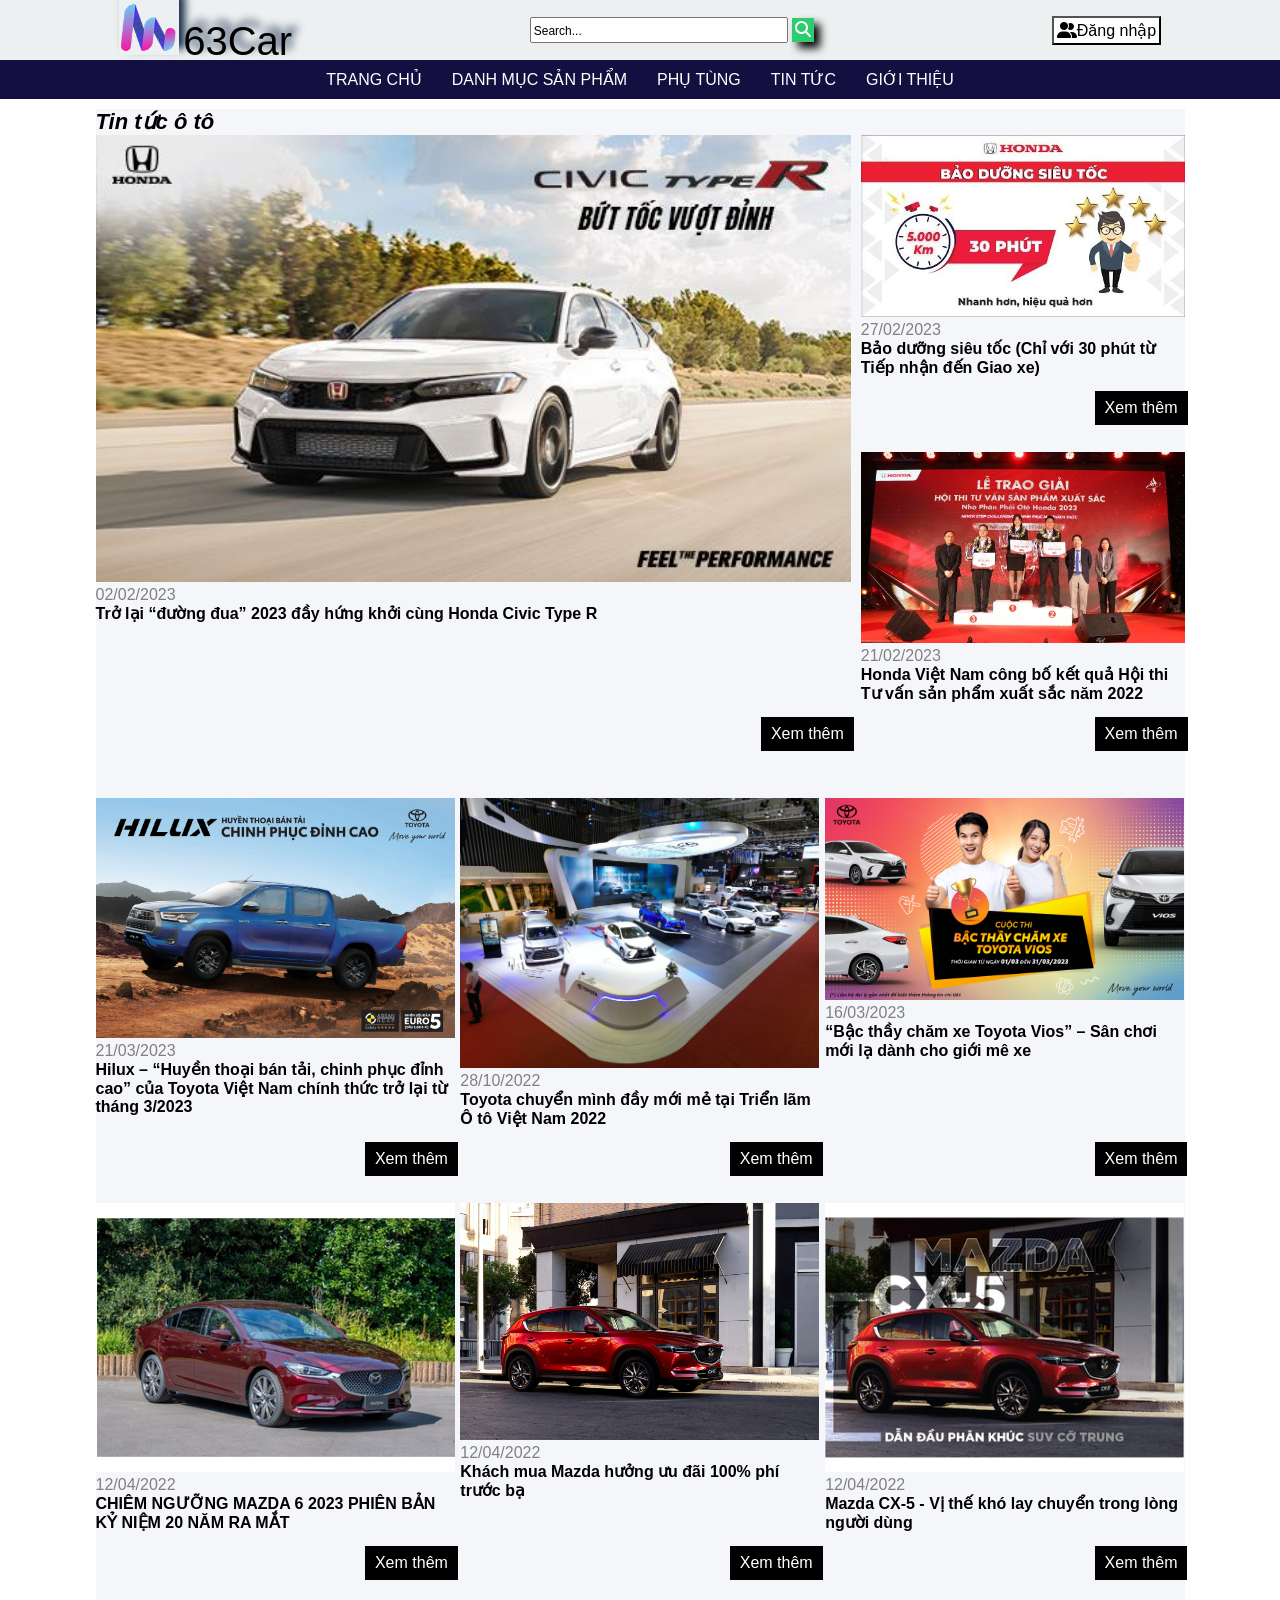
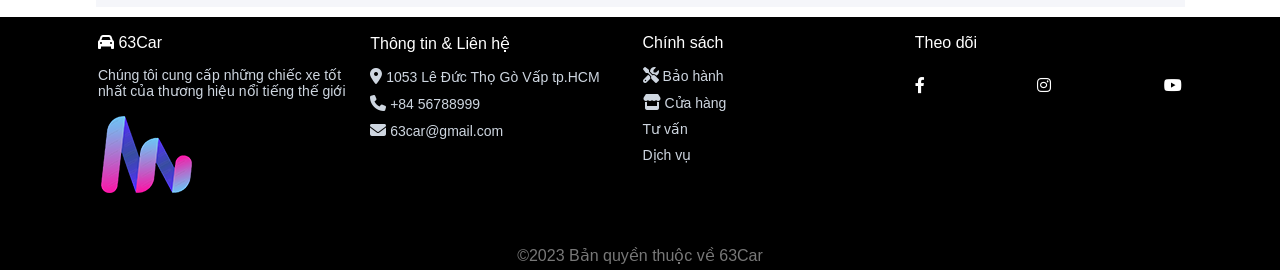
<file: html/tinTuc.html>
<!DOCTYPE html>
<html lang="en">

<head>
    <meta charset="UTF-8">
    <meta http-equiv="X-UA-Compatible" content="IE=edge">
    <meta name="viewport" content="width=device-width, initial-scale=1.0">
    <link rel="stylesheet" href="../fontawesome-free-6.4.0/css/all.css">
    <script src="../js/jquery-3.6.4.min.js"></script>
    <link rel="stylesheet" href="../css/style.css">
    <title>Chi tiết</title>
    <script>
        $(document).ready(function () {
            $("#toggle").click(function () {
                $("nav").slideToggle();
            })
        })
    </script>
</head>
<body>
    <div class="wrapper">
        <div class="header">
            <div class="col">
                <div class="logo">
                    <img src="../img/logo/logo.png" alt="">
                    <label for="">63Car</label>
                </div>
            </div>
            <div class="col">
                <div class="btn-tim">
                    <input placeholder="Search..." type="text">
                    <button><i class='fas fa-search'></i></button>
                </div>
            </div>
            <div class="col">
                <a href="../html/login_register.html"><button><i class="fas fa-user-friends"></i>Đăng nhập</button></a>
            </div>
        </div>
        <div id="toggle">
            <i class="fas fa-bars"></i>
        </div>
        <div class="menu">
            <nav>
                <ul class="main-menu">
                    <li>
                        <a href="../html/index.html">TRANG CHỦ</a>
                    </li>
                    <li>
                        <a href="">DANH MỤC SẢN PHẨM</a>
                        <ul class="sub-menu">
                            <li>
                                <a href="../html/index.html#toyota">TOYOTA</a>
                            </li>
                            <li>
                                <a href="../html/index.html#honda">HONDA</a>
                            </li>
                            <li>
                                <a href="../html/index.html#mazda">MAZDA</a>
                            </li>
                        </ul>
                    </li>
                    <li><a href="">PHỤ TÙNG</a>
                        <ul class="sub-menu">
                            <li>
                                <a href="../html/index.html#mamxe">MÂM XE</a>
                            </li>
                            <li>
                                <a href="../html/index.html#denxe">BÓNG ĐÈN</a>
                            </li>
                        </ul>
                    </li>
                    <li>
                        <a href="../html/tinTuc.html">TIN TỨC</a>
                    </li>
                    <li>
                        <a href="../html/gioithieu.html">GIỚI THIỆU</a>
                    </li>
                </ul>
            </nav>
        </div>
        <div class="container">
            <div class="container-tin-tuc">
                <h1 style="color: black; font-size: 22px; font-style: italic;">Tin tức ô tô</h1>
                <div class="main-tin-tuc">
                    <div class="sub-tin-tuc">
                        <img src="../img/tin-tuc/civic-tro-lai.jpg" alt="">
                        <div class="date">02/02/2023</div>
                        <h3>
                            Trở lại “đường đua” 2023 đầy hứng khởi cùng Honda Civic Type R
                        </h3>
                        <a href="https://www.honda.com.vn/tin-tuc/o-to/tro-lai-duong-dua-2023-day-hung-khoi-cung-honda-civic-type-r">Xem thêm</a>
                    </div>
                    <div class="main-tin-tuc-right">
                        <div class="sub-tin-tuc">
                            <img src="../img/tin-tuc/bao-duong-sieu-toc.jpg" alt="">
                            <div class="date">27/02/2023</div>
                            <h3>
                                Bảo dưỡng siêu tốc (Chỉ với 30 phút từ Tiếp nhận đến Giao xe)
                            </h3>
                            <a href="https://www.honda.com.vn/tin-tuc/o-to/bao-duong-sieu-toc-chi-voi-30-phut-tu-tiep-nhan-den-giao-xe">Xem thêm</a>
                        </div>
                        <div class="sub-tin-tuc">
                            <img src="../img/tin-tuc/honda-vn-congbo-kq.jpg" alt="">
                            <div class="date">21/02/2023</div>
                            <h3>
                                Honda Việt Nam công bố kết quả Hội thi Tư vấn sản phẩm xuất sắc năm 2022    
                            </h3>
                            <a href="https://www.honda.com.vn/tin-tuc/o-to/honda-viet-nam-cong-bo-ket-qua-hoi-thi-tu-van-san-pham-xuat-sac-nam-2022">Xem thêm</a>
                        </div>
                    </div>
                </div>
                <div class="list-tin-tuc">
                    <div class="sub-tin-tuc">
                        <img src="../img/tin-tuc/hilux-huyenthoai.png" alt="">
                            <div class="date">21/03/2023</div>
                            <h3>
                                Hilux – “Huyền thoại bán tải, chinh phục đỉnh cao” của Toyota Việt Nam chính thức trở lại từ tháng 3/2023
                            </h3>
                            <a href="https://www.toyota.com.vn/tin-tuc/san-pham/hilux-huyen-thoai-ban-tai-chinh-phuc-dinh-cao-cua-toyota-viet-nam-chinh-thuc-tro-lai-tu-thang-3-2023-35452">Xem thêm</a>
                    </div>
                    <div class="sub-tin-tuc">
                        <img src="../img/tin-tuc/toyota-chuyenminh.jpg" alt="">
                            <div class="date">28/10/2022</div>
                            <h3>
                                Toyota chuyển mình đầy mới mẻ tại Triển lãm Ô tô Việt Nam 2022
                            </h3>
                            <a href="https://www.toyota.com.vn/tin-tuc/san-pham/toyota-chuyen-minh-day-moi-me-tai-trien-lam-o-to-viet-nam-2022-34505">Xem thêm</a>
                    </div>
                    <div class="sub-tin-tuc">
                        <img src="../img/tin-tuc/bac-thay-cham-xe.jpg" alt="">
                            <div class="date">16/03/2023 </div>
                            <h3>
                                “Bậc thầy chăm xe Toyota Vios” – Sân chơi mới lạ dành cho giới mê xe
                            </h3>
                            <a href="https://www.toyota.com.vn/tin-tuc/san-pham/bac-thay-cham-xe-toyota-vios-san-choi-moi-la-danh-cho-gioi-me-xe-35297">Xem thêm</a>
                    </div>
                    <div class="sub-tin-tuc">
                        <img src="../img/tin-tuc/chim-nguong-mazda.webp" alt="">
                            <div class="date">12/04/2022</div>
                            <h3>
                                CHIÊM NGƯỠNG MAZDA 6 2023 PHIÊN BẢN KỶ NIỆM 20 NĂM RA MẮT
                            </h3>
                            <a href="http://mazdamiennam.vn/chiem-nguong-mazda-6-2023-phien-ban-ky-niem-20-nam-ra-mat-89763u.html">Xem thêm</a>
                    </div>
                    <div class="sub-tin-tuc">
                        <img src="../img/tin-tuc/mua-mazda-huonguudai.jpg" alt="">
                            <div class="date">12/04/2022</div>
                            <h3>
                                Khách mua Mazda hưởng ưu đãi 100% phí trước bạ
                            </h3>
                            <a href="http://mazdamiennam.vn/khach-mua-mazda-huong-uu-dai-100-phi-truoc-ba-89762u.html">Xem thêm</a>
                    </div>
                    <div class="sub-tin-tuc">
                        <img src="../img/tin-tuc/mazdacx-5.webp" alt="">
                            <div class="date">12/04/2022</div>
                            <h3>
                                Mazda CX-5 - Vị thế khó lay chuyển trong lòng người dùng
                            </h3>
                            <a href="http://mazdamiennam.vn/mazda-cx-5-vi-the-kho-lay-chuyen-trong-long-nguoi-dung-89764u.html">Xem thêm</a>
                    </div>
                </div>
            </div>
        </div>
        <footer>
            <div class="table">
                <div class="col">
                    <h3><i class="fa fa-car"></i> 63Car</h3>
                    <div class="row">
                        <P>Chúng tôi cung cấp những chiếc xe tốt nhất của thương hiệu nổi tiếng thế giới</P>
                        <p><img src="../img/logo/logo.png" alt=""></p>
                    </div>
                </div>
                <div class="col">
                    <h3>Thông tin & Liên hệ</h3>
                    <div class="row">
                        <p><i class="fa fa-location-dot"></i> 1053 Lê Đức Thọ Gò Vấp tp.HCM</p>
                        <P><i class="fas fa-phone"></i> +84 56788999</P>
                        <p><i class="fa fa-envelope"></i> 63car@gmail.com</p>
                    </div>
                </div>
                <div class="col">
                    <h3>Chính sách</h3>
                    <div class="row">
                        <P><i class="fa fa-screwdriver-wrench"></i> Bảo hành</P>
                        <p><i class="fa-solid fa-store"></i> Cửa hàng</p>
                        <p>Tư vấn</p>
                        <p>Dịch vụ</p>
                    </div>

                </div>
                <div class="col">
                    <h3>Theo dõi</h3>
                    <div class="row">
                        <p><a href=""><i class="fa-brands fa-facebook-f"></i></a></p>
                        <p><a href=""><i class="fa-brands fa-instagram"></i></a></p>
                        <p><a href=""><i class="fa-brands fa-youtube"></i></a></p>
                    </div>
                </div>
            </div>
        </footer>
        <div class="footer-bot">
            <P>©2023 Bản quyền thuộc về 63Car</P>
        </div>
    </div>
    </div>
</body>

</html>
</file>
<file: css/style.css>
* {
    margin: 0px;
    padding: 0px;
    font-family: Arial, Helvetica, sans-serif;
    font-size: 16px;
}

.wrapper {
    height: auto;
    margin: 0 auto;
    color: #f5f6fa;
    position: relative;
}

.header {
    display: flex;
    height: 60px;
    align-items: center;
    justify-content: space-around;
    background-color: #ecf0f1;
}

.header .logo {
    line-height: 60px;
}

.header .logo img {
    width: 60px;
    margin-top: 20px;
    box-shadow: 6px -6px 8px #182e4a;
}

.header .logo label {
    color: black;
    font-size: 40px;
    text-shadow: 6px -6px 8px #182e4a;
}

.header .btn-tim input {
    padding: 2px;
    width: 250px;
}

.header .btn-tim input::placeholder {
    color: black;
    font-size: 12px;
}

.header .btn-tim input:focus {
    outline: none;
}

.header .btn-tim button {
    background-color: #2ecc71;
    border: none;
    padding: 3px;
    box-shadow: 6px 6px 8px #050202;
    color: #fff;
    cursor: pointer;
}

.header .col:nth-child(3) button {
    background-color: #fff;
    padding: 3px;
    cursor: pointer;
}


ul {
    list-style: none;
}

nav {
    background: #130f40;
}

.main-menu {
    display: flex;
    justify-content: center;
}

nav .main-menu li a {
    color: #fff;
    text-decoration: none;
    display: block;
    padding: 10px 15px;
}

nav .main-menu li:hover a {
    background-color: #c23616;
    transition: all 0.3s;
}

nav .main-menu li:hover .sub-menu {
    display: block;
}

.sub-menu {
    display: none;
}

#toggle {
    display: none;
    background-color: #c23616;
    color: #fff;
    text-align: right;
    padding: 4px;
}

.container {
    max-width: 1089px;
    margin: 10px auto;
    background-color: #f5f6fa;
}

.headline {
    margin: 40px 20px;
}

.headline h3 {
    color: #EA2027;
    padding: 10px 20px;
    border: 1px solid #050202;
    display: inline-block;
    font-weight: 600;
    background-color: #fff;
    border-radius: 15px;
    box-shadow: 10px -5px 10px #182e4a;
}

ul.products {
    display: flex;
    flex-wrap: wrap;
    justify-content: space-between;
}

ul.products li {
    flex-basis: 32%;
    padding-left: 15px;
    padding-right: 15px;
    box-sizing: border-box;
    margin-bottom: 30px;
    box-shadow: 6px -6px 8px #130f40;
    border: 1px solid #130f40;
}

ul.products li:hover{
    margin-top: -10px;
}

ul.products li .product-top {
    position: relative;
    overflow: hidden;
}

ul.products li .product-top .product-thumb img {
    display: block;
}

ul.products li .product-top a.buy-now {
    text-transform: uppercase;
    text-decoration: none;
    text-align: center;
    display: block;
    background-color: #f71e1e;
    color: #fff;
    padding: 5px 0px;
    position: absolute;
    bottom: -45px;
    width: 100%;
    transition: 0.25s ease-in-out;
}

ul.products li:hover a.buy-now {
    bottom: 0px;
}

ul.products li .product-info {
    padding: 20px 0px;
}

ul.products li .product-info .product-price {
    color: #ae0e0e;
    padding: 2px 0px;
}

ul.products li .product-info a {
    display: block;
    text-decoration: none;
    color: #1601ff;
}

ul.products li img {
    max-width: 100%;
    height: auto;
}

footer {
    background: black;
}

footer p,
h3 {
    font-family: Verdana, Geneva, Tahoma, sans-serif;
}

.table {
    margin: 0px auto;
    display: flex;
    width: 1089px;
}

.table .col {
    width: 25%;
    padding: 2.5px;
}

.table .col h3 {
    color: #fff;
    margin: 15px 0;
    font-weight: 500;
}

.table .col .row p {
    color: #ced6e0;
    margin: 10px 0;
    font-size: 14px;
}

.table .col .row p a {
    color: #fff;
}

.table .col:nth-child(4) .row {
    display: flex;
    justify-content: space-between;
}

.table .col:nth-child(4) .row p:nth-child(1):hover a {
    color: #1e90ff;
}

.table .col:nth-child(4) .row p:nth-child(2):hover a {
    color: #f39c12;
}

.table .col:nth-child(4) .row p:nth-child(3):hover a {
    color: #EA2027;
}

.footer-bot {
    background: black;

}

.footer-bot p {
    text-align: center;
    color: #ffffff78;
    padding: 30px 0 5px 0;
}

/* css trang chi tiet */
.information .row{
    display: flex;
}

.information .row .col{
    width: 33%;
    background-color: #130f40;
    padding: 12px 3.5px;
}

.information .row .col .price{
    margin: 5px 0;
}

.information .row .col .price h4{
    color: #EA2027;
}

.information .row img{
    max-width: 500px;
    transition: transform .2s;
}

.information .row img:hover{
    transform: scale(1.1);
}

.information .row h3{
    color: #fff;
}

.information .row .col p{
    color: #ffffff85;
    font-size: 16px;
    margin: 5px 0;
}

.information .row .col b{
    color: #EA2027;
}

.information .row .col button{
    padding: 5px 15px;
    cursor: pointer;
    margin: 5px 0;
}

.information .row .col button:hover{
    background-color: #1e90ff;
    color: #fff;
}

.information .row .col .link{
    margin: 5px 0;
}

.information .row .col .link a{
    margin: 0 10px;
    color: #fff;
}
.information .row .col .link a:nth-child(1):hover i{
    color: #D980FA;
}

.information .row .col .link a:nth-child(2):hover i{
    color: #f39c12;
}

.information .row .col .link a:nth-child(3):hover i{
    color: #1e90ff;
}

.information .row .col .link a:nth-child(4):hover i{
    color: #be2a8d;
}

.mota{
    width: 95%;
    border: 1px solid #182e4a;
    background-color: #182e4a;
    padding: 5px;
    margin-top: 5px;
    word-wrap: break-word;
    height: 300px;
    overflow-y: auto;
    text-align: left;
}

/* Css web giới thiệu thành viên */
table{
    margin: 0 auto;
    border-collapse: collapse;
    width: 100%;
    background-color: #050202;
}
.introduction tr,td,th{
    color: #fff;
    font-size: 20px;
    text-align: center;
    align-content: center;
    padding: 5px 10px;
}

/* Css trang tin tức */
.container-tin-tuc{
    width: 100%;
}

.container-tin-tuc .sub-tin-tuc:hover{
    border: 1px solid red;
}

.container-tin-tuc .sub-tin-tuc:hover a{
    background-color: #EA2027;
}

.container-tin-tuc h3{
    color: black;
}

.container-tin-tuc .date{
    color: gray;
}

.container-tin-tuc .main-tin-tuc{
    display: flex;
    width: 100%;
}

.main-tin-tuc > .sub-tin-tuc{
    width: 70%;
    margin-right: 10px;
}

.main-tin-tuc > .sub-tin-tuc img{
    width: 100%;
}


.main-tin-tuc .main-tin-tuc-left img{
    width: 100%;
}

.main-tin-tuc .main-tin-tuc-right{
    width: 30%;
}

.main-tin-tuc .main-tin-tuc-right img{
    width: 100%;
}

.container-tin-tuc .list-tin-tuc{
    display: flex;
    flex-wrap: wrap;
    justify-content: space-between;
    margin-top: 20px;
}

.list-tin-tuc .sub-tin-tuc{
    flex-basis: 33%;
}

.list-tin-tuc .sub-tin-tuc img{
    width: 359px;
}

.sub-tin-tuc{
    position: relative;
    margin-bottom: 30px;
    padding-bottom: 45px;
}

.sub-tin-tuc a{
    text-decoration: none;
    color: #fff;
    background-color: black;
    padding: 8px 10px;
    position: absolute;
    right: -3px;
    bottom: -3px;
}


@media screen and (max-width: 768px) {
    .header .logo img{
        width: 50px;
    }
    .header .logo label{
        font-size: 20px;
    }
    .header .btn-tim input{
        width: 100px;
    }
    .header .col:nth-child(3) button{
        font-size: 12px;
        padding: 1px;
    }
    #toggle {
        display: block;
    }
    .main-menu {
        flex-direction: column;
        text-align: center;
    }
    
    .table{
        flex-direction: column;
        text-align: center;
        width: 100%;
    }
    .table .col{
        margin: 0 auto;
    }
    .information .row{
        flex-direction: column;
    }
    .information .row .col{
        width: 100%;
    }
    .information .row img{
        width: 100%;
    }
    .information .row img{
        max-width: 95%;
    }
    
}
</file>
<file: css/slide.css>
.slider {
    height: 500px;
    border-radius: 10px;
    overflow: hidden;
    margin: 10px;
}

.slides {
    width: 500%;
    height: 500px;
    display: flex;
}

.slides input {
    display: none;
}

.slide {
    width:20%;
    transition: 2s;
}

.slide img {
    height: 500px;
    width: 100%;
}

.navigation-manual {
    margin: -40px auto;
    display: flex;
    justify-content: center;
}

.manual-btn {
    border: 2px solid #40D3DC;
    padding: 5px;
    border-radius: 10px;
    cursor: pointer;
    transition: 1s;
}

.manual-btn:not(:last-child) {
    margin-right: 40px;
}

.manual-btn:hover {
    background: #40D3DC;
}

#radio1:checked~.first {
    margin-left: 0;
}

#radio2:checked~.first {
    margin-left: -20%;
}

#radio3:checked~.first {
    margin-left: -40%;
}

#radio4:checked~.first {
    margin-left: -60%;
}

.navigation-auto {
    display: flex;
    justify-content: center;
    margin: 460px auto;
}

.navigation-auto div {
    border: 2px solid #40D3DC;
    padding: 5px;
    border-radius: 10px;
    transition: 1s;
}

.navigation-auto div:not(:last-child) {
    margin-right: 40px;
}

#radio1:checked~.navigation-auto .auto-btn1 {
    background: #40D3DC;
}

#radio2:checked~.navigation-auto .auto-btn1 {
    background: #40D3DC;
}

#radio3:checked~.navigation-auto .auto-btn1 {
    background: #40D3DC;
}

#radio4:checked~.navigation-auto .auto-btn1 {
    background: #40D3DC;
}
</file>
